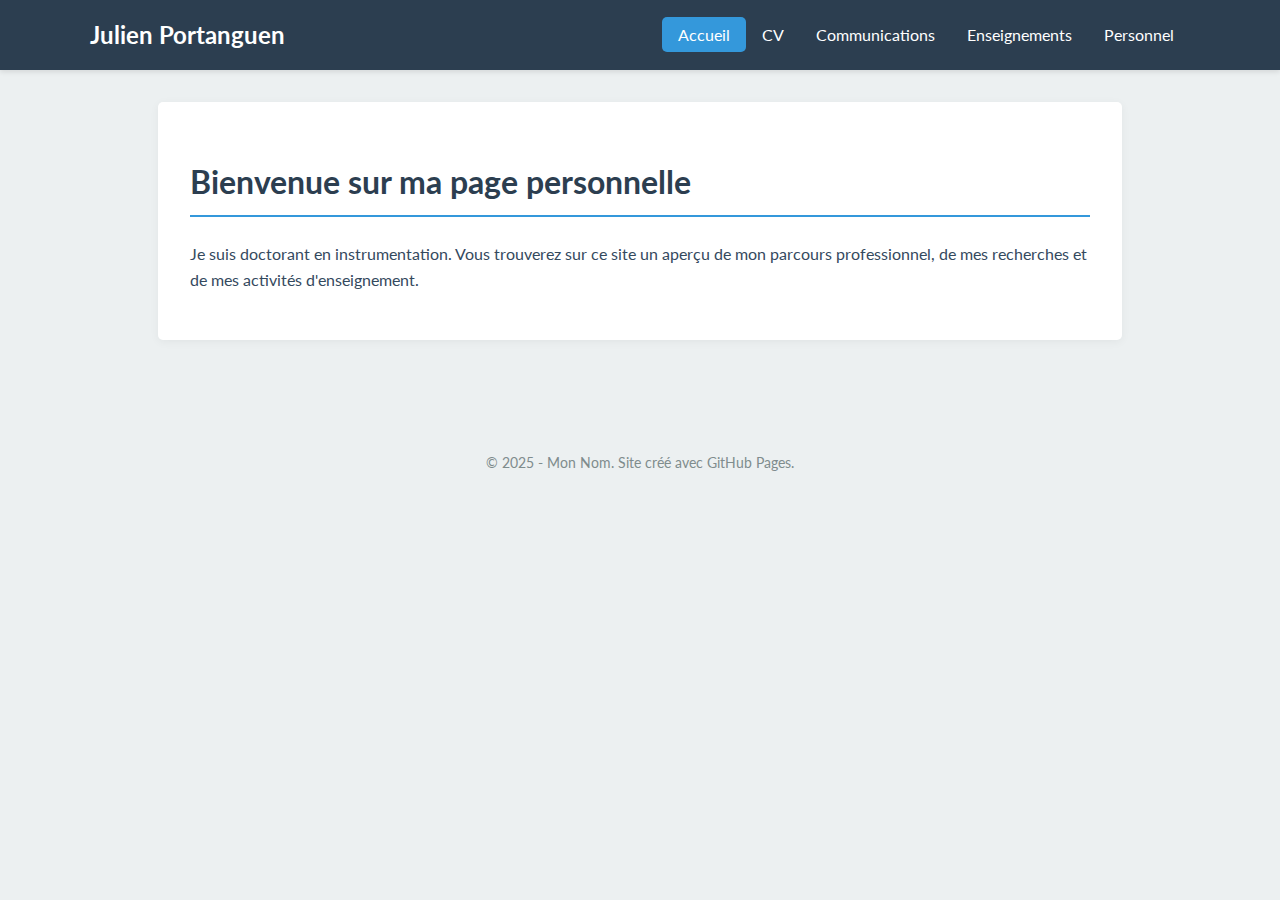
<file: index.html>
<!DOCTYPE html>
<html lang="fr">
<head>
    <meta charset="UTF-8">
    <meta name="viewport" content="width=device-width, initial-scale=1.0">
    <title>Julien Portanguen - Accueil</title>
    <link rel="stylesheet" href="assets/css/style.css">
    <link href="https://fonts.googleapis.com/css2?family=Lato:wght@300;400;700&display=swap" rel="stylesheet">
</head>
<body>

    <header>
        <nav>
            <div class="nav-container">
                <a href="index.html" class="nav-brand">Julien Portanguen</a>
                <ul>
                    <li><a href="index.html" class="active">Accueil</a></li>
                    <li><a href="cv.html">CV</a></li>
                    <li><a href="communications.html">Communications</a></li>
                    <li><a href="enseignements.html">Enseignements</a></li>
                    <li><a href="personnel.html">Personnel</a></li>
                </ul>
            </div>
        </nav>
    </header>

    <main>
        <section class="container">
            <h1>Bienvenue sur ma page personnelle</h1>
            <p>
                Je suis doctorant en instrumentation. Vous trouverez sur ce site un aperçu de mon parcours professionnel, 
                de mes recherches et de mes activités d'enseignement.
            </p>
            </section>
    </main>

    <footer>
        <p>© 2025 - Mon Nom. Site créé avec GitHub Pages.</p>
    </footer>

</body>
</html>
</file>
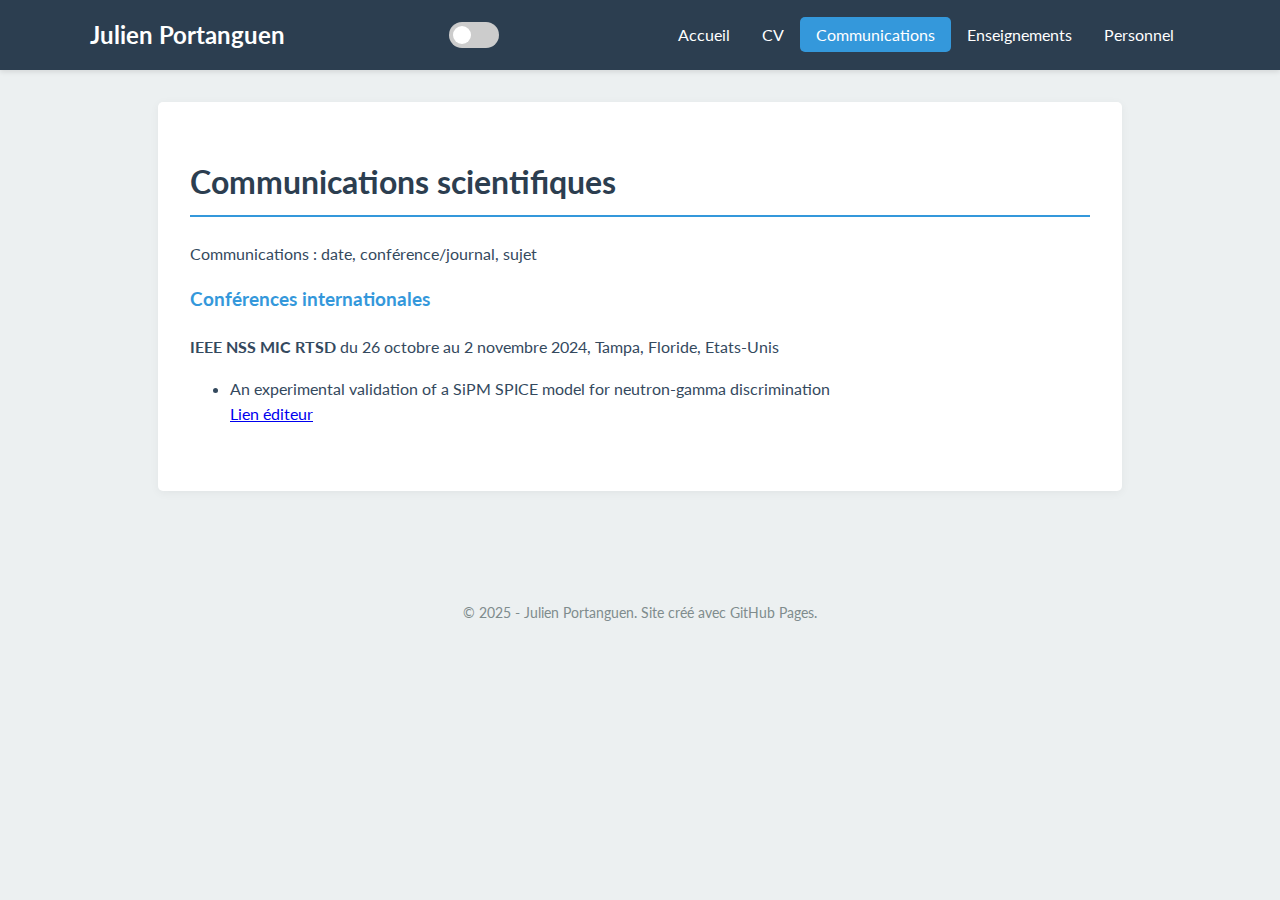
<file: communications.html>
<!DOCTYPE html>
<html lang="fr">
<head>
    <meta charset="UTF-8">
    <meta name="viewport" content="width=device-width, initial-scale=1.0">
    <title>Julien Portanguen - CV</title>
    <link rel="stylesheet" href="assets/css/style.css">
    <link href="https://fonts.googleapis.com/css2?family=Lato:wght@300;400;700&display=swap" rel="stylesheet">
</head>
<body>

    <header>
        <nav>
            <div class="nav-container">
                <a href="index.html" class="nav-brand">Julien Portanguen</a>
                
                <div class="theme-switch-wrapper">
                    <label class="theme-switch" for="checkbox">
                        <input type="checkbox" id="checkbox" />
                        <div class="slider round"></div>
                    </label>
                </div>
                <ul>
                    <li><a href="index.html">Accueil</a></li>
                    <li><a href="cv.html" >CV</a></li> 
                    <li><a href="communications.html"class="active">Communications</a></li>
                    <li><a href="enseignements.html">Enseignements</a></li>
                    <li><a href="personnel.html">Personnel</a></li>
                </ul>
            </div>
        </nav>
    </header>

    <main>
        <section class="container">
            <h1>Communications scientifiques</h1>
            <p>
                Communications : date, conférence/journal, sujet
            </p>
            <article class="cv-item">
                <h3>Conférences internationales</h3>
                <p><strong>IEEE NSS MIC RTSD</strong> du 26 octobre au 2 novembre 2024, Tampa, Floride, Etats-Unis </p>
                <ul>
                    <li> An experimental validation of a SiPM SPICE model for neutron-gamma discrimination</li>
                     <a href="https://ieeexplore.ieee.org/document/10658384" target="_blank">Lien éditeur</a> 
                </ul>
            </article>
        </section>
    </main>

    <footer>
        <p>© 2025 - Julien Portanguen. Site créé avec GitHub Pages.</p>
    </footer>
<script src="assets/js/theme.js"></script>
</body>
</html>
</file>
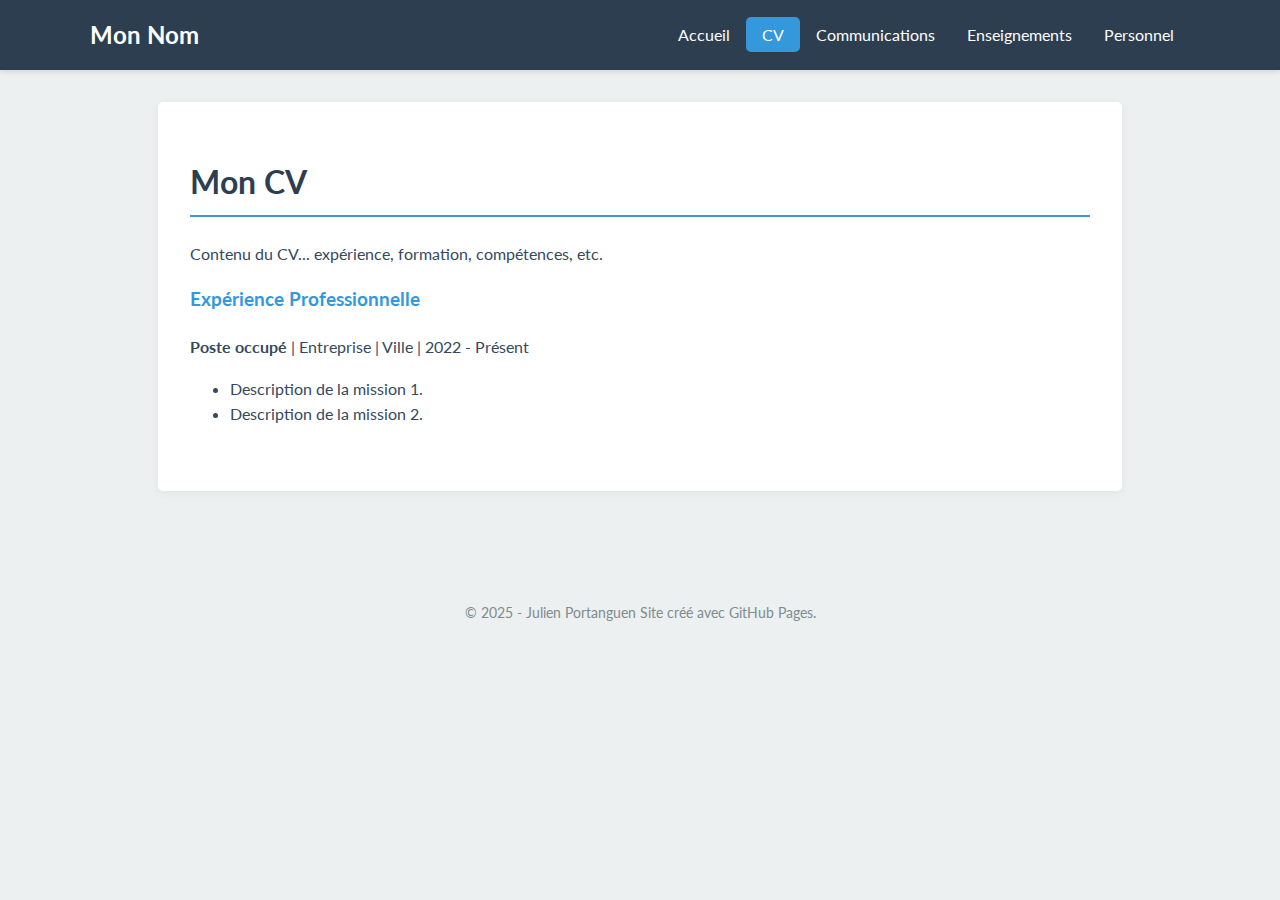
<file: cv.html>
<!DOCTYPE html>
<html lang="fr">
<head>
    <meta charset="UTF-8">
    <meta name="viewport" content="width=device-width, initial-scale=1.0">
    <title>Julien Portanguen - CV</title>
    <link rel="stylesheet" href="assets/css/style.css">
    <link href="https://fonts.googleapis.com/css2?family=Lato:wght@300;400;700&display=swap" rel="stylesheet">
</head>
<body>

    <header>
        <nav>
            <div class="nav-container">
                <a href="index.html" class="nav-brand">Mon Nom</a>
                <ul>
                    <li><a href="index.html">Accueil</a></li>
                    <li><a href="cv.html" class="active">CV</a></li>
                    <li><a href="communications.html">Communications</a></li>                    
                    <li><a href="enseignements.html">Enseignements</a></li>
                    <li><a href="personnel.html">Personnel</a></li>
                </ul>
            </div>
        </nav>
    </header>

    <main>
        <section class="container">
            <h1>Mon CV</h1>
            <p>
                Contenu du CV... expérience, 
                formation, compétences, etc.
            </p>
            <article class="cv-item">
                <h3>Expérience Professionnelle</h3>
                <p><strong>Poste occupé</strong> | Entreprise | Ville | 2022 - Présent</p>
                <ul>
                    <li>Description de la mission 1.</li>
                    <li>Description de la mission 2.</li>
                </ul>
            </article>
        </section>
    </main>

    <footer>
        <p>© 2025 - Julien Portanguen Site créé avec GitHub Pages.</p>
    </footer>

</body>
</html>
</file>
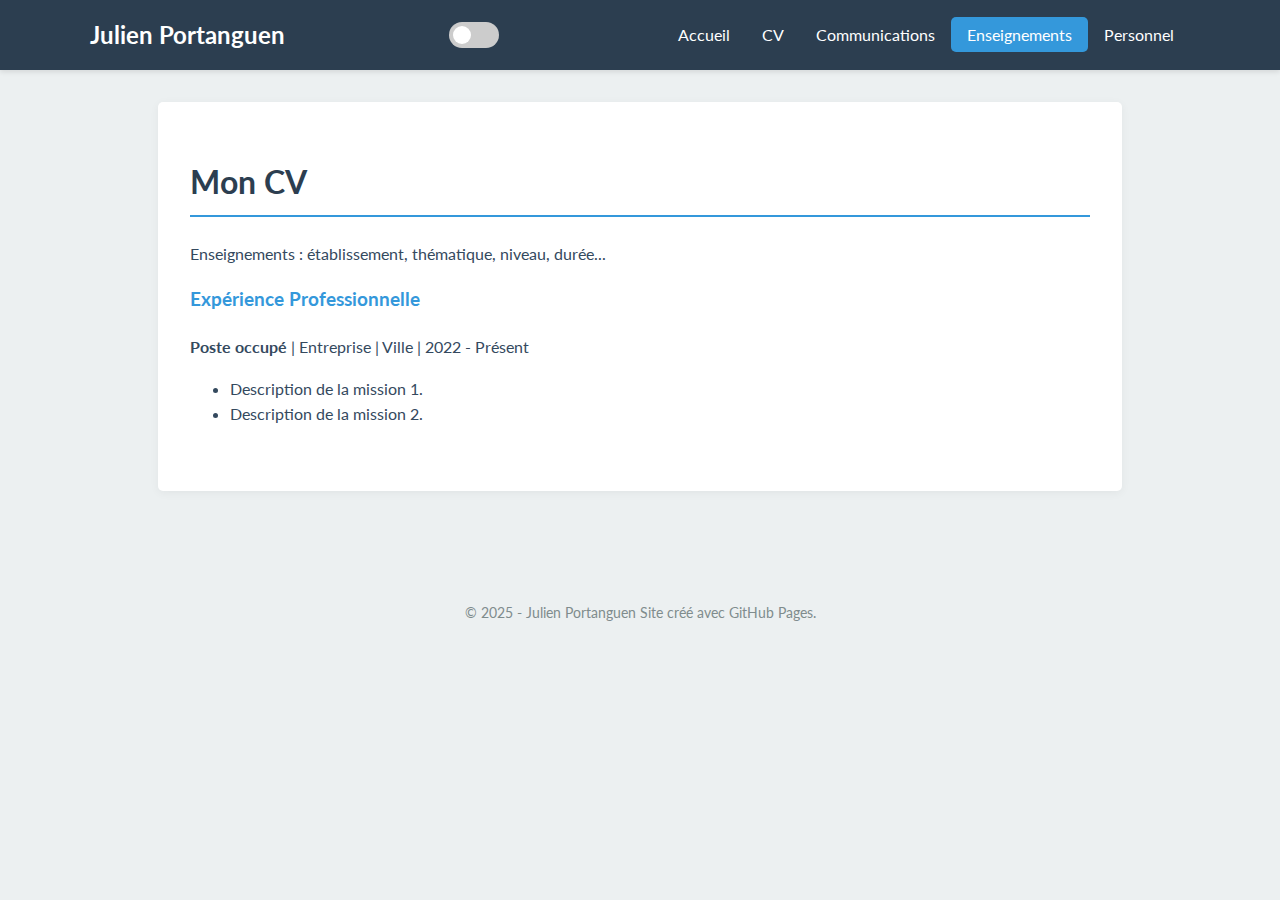
<file: enseignements.html>
<!DOCTYPE html>
<html lang="fr">
<head>
    <meta charset="UTF-8">
    <meta name="viewport" content="width=device-width, initial-scale=1.0">
    <title>Julien Portanguen - CV</title>
    <link rel="stylesheet" href="assets/css/style.css">
    <link href="https://fonts.googleapis.com/css2?family=Lato:wght@300;400;700&display=swap" rel="stylesheet">
</head>
<body>

    <header>
        <nav>
            <div class="nav-container">
                <a href="index.html" class="nav-brand">Julien Portanguen</a>
                <div class="theme-switch-wrapper">
                    <label class="theme-switch" for="checkbox">
                        <input type="checkbox" id="checkbox" />
                        <div class="slider round"></div>
                    </label>
                </div>
                <ul>
                    <li><a href="index.html">Accueil</a></li>
                    <li><a href="cv.html" >CV</a></li>
                    <li><a href="communications.html">Communications</a></li>
                    <li><a href="enseignements.html" class="active">Enseignements</a></li>
                    <li><a href="personnel.html">Personnel</a></li>
                </ul>
            </div>
        </nav>
    </header>

    <main>
        <section class="container">
            <h1>Mon CV</h1>
            <p>
                Enseignements : établissement, thématique, niveau, durée...
            </p>
            <article class="cv-item">
                <h3>Expérience Professionnelle</h3>
                <p><strong>Poste occupé</strong> | Entreprise | Ville | 2022 - Présent</p>
                <ul>
                    <li>Description de la mission 1.</li>
                    <li>Description de la mission 2.</li>
                </ul>
            </article>
        </section>
    </main>

    <footer>
        <p>© 2025 - Julien Portanguen Site créé avec GitHub Pages.</p>
    </footer>
<script src="assets/js/theme.js"></script>
</body>
</html>
</file>
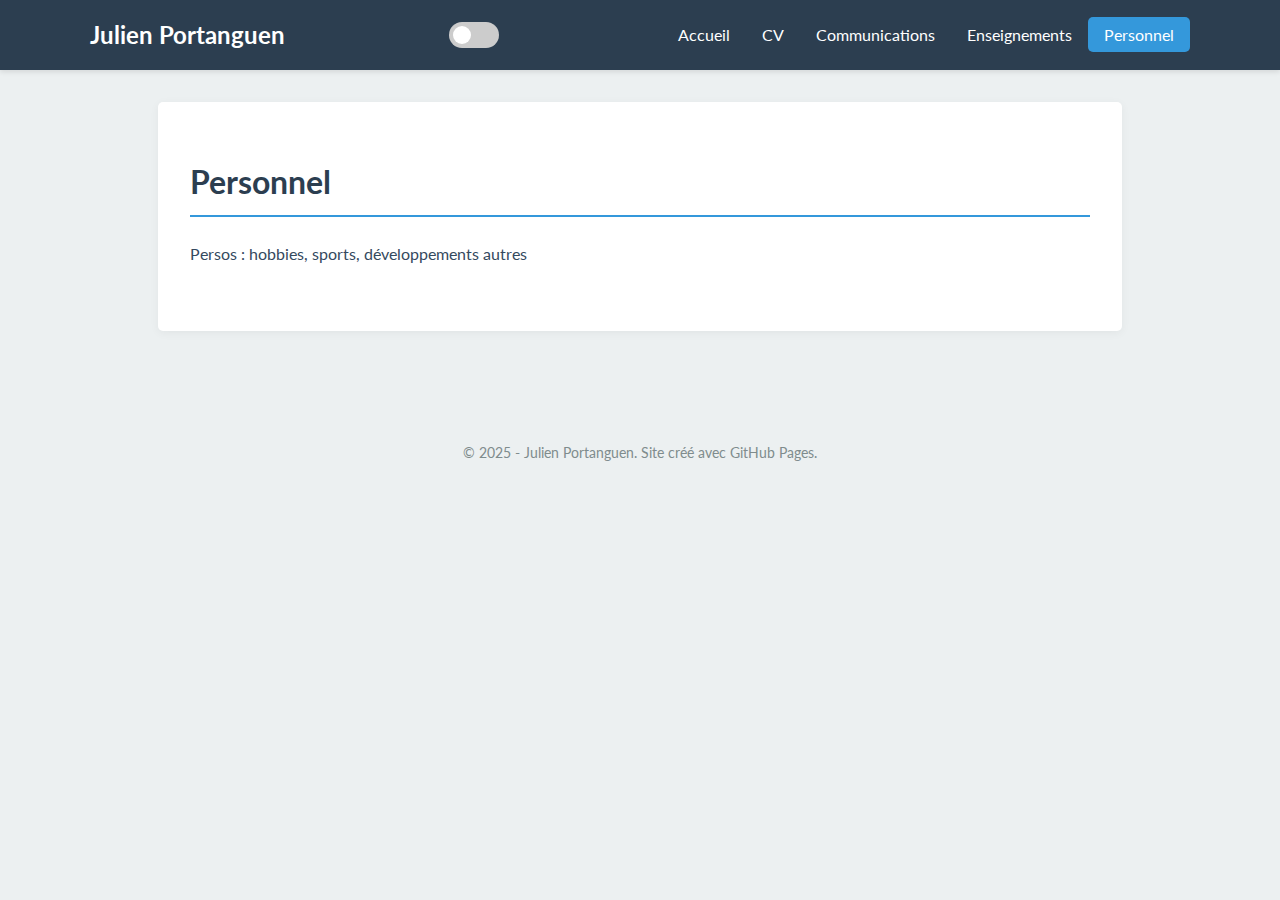
<file: personnel.html>
<!DOCTYPE html>
<html lang="fr">
<head>
    <meta charset="UTF-8">
    <meta name="viewport" content="width=device-width, initial-scale=1.0">
    <title>Julien Portanguen - CV</title>
    <link rel="stylesheet" href="assets/css/style.css">
    <link href="https://fonts.googleapis.com/css2?family=Lato:wght@300;400;700&display=swap" rel="stylesheet">
</head>
<body>

    <header>
        <nav>
            <div class="nav-container">
                <a href="index.html" class="nav-brand">Julien Portanguen</a>
                <div class="theme-switch-wrapper">
                    <label class="theme-switch" for="checkbox">
                        <input type="checkbox" id="checkbox" />
                        <div class="slider round"></div>
                    </label>
                </div>
                <ul>
                    <li><a href="index.html">Accueil</a></li>
                    <li><a href="cv.html" >CV</a></li> 
                    <li><a href="communications.html">Communications</a></li>
                    <li><a href="enseignements.html">Enseignements</a></li>
                    <li><a href="personnel.html" class="active">Personnel</a></li>
                </ul>
            </div>
        </nav>
    </header>

    <main>
        <section class="container">
            <h1>Personnel</h1>
            <p>
                Persos : hobbies, sports, développements autres
            </p>
            <article class="cv-item">

            </article>
        </section>
    </main>

    <footer>
        <p>© 2025 - Julien Portanguen. Site créé avec GitHub Pages.</p>
    </footer>
<script src="assets/js/theme.js"></script>
</body>
</html>
</file>
<file: assets/css/style.css>
/* --- Variables et Style Général --- */
:root {
    --primary-color: #2c3e50; /* Bleu marine foncé */
    --secondary-color: #3498db; /* Bleu clair */
    --background-color: #ecf0f1; /* Gris très clair */
    --text-color: #34495e; /* Gris foncé */
    --light-text-color: #ffffff;
    --border-radius: 5px;
}

body {
    font-family: 'Lato', sans-serif;
    margin: 0;
    background-color: var(--background-color);
    color: var(--text-color);
    line-height: 1.6;
}

/* --- Barre de Navigation --- */
header {
    background-color: var(--primary-color);
    padding: 1rem 0;
    box-shadow: 0 2px 5px rgba(0,0,0,0.1);
    position: sticky;
    top: 0;
    z-index: 1000;
}

.nav-container {
    max-width: 1100px;
    margin: 0 auto;
    display: flex;
    justify-content: space-between;
    align-items: center;
    padding: 0 2rem;
}

.nav-brand {
    color: var(--light-text-color);
    font-size: 1.5rem;
    font-weight: 700;
    text-decoration: none;
}

nav ul {
    list-style: none;
    margin: 0;
    padding: 0;
    display: flex;
}

nav ul li a {
    color: var(--light-text-color);
    text-decoration: none;
    padding: 0.5rem 1rem;
    transition: background-color 0.3s ease;
    border-radius: var(--border-radius);
}

nav ul li a:hover,
nav ul li a.active {
    background-color: var(--secondary-color);
}

/* --- Contenu Principal --- */
main {
    padding: 2rem 0;
}

.container {
    max-width: 900px;
    margin: 0 auto;
    padding: 2rem;
    background-color: #ffffff;
    border-radius: var(--border-radius);
    box-shadow: 0 2px 10px rgba(0,0,0,0.05);
}

h1 {
    color: var(--primary-color);
    border-bottom: 2px solid var(--secondary-color);
    padding-bottom: 0.5rem;
    margin-bottom: 1.5rem;
}

/* --- Section CV (exemple) --- */
.cv-item {
    margin-bottom: 2rem;
}

.cv-item h3 {
    color: var(--secondary-color);
}

/* --- Pied de page --- */
footer {
    text-align: center;
    padding: 2rem 0;
    margin-top: 2rem;
    color: #7f8c8d;
    font-size: 0.9rem;
}

/* --- Responsive pour les mobiles --- */
@media (max-width: 768px) {
    .nav-container {
        flex-direction: column;
    }

    nav ul {
        margin-top: 1rem;
        flex-direction: column;
        width: 100%;
        text-align: center;
    }

    nav ul li {
        margin-bottom: 0.5rem;
    }
}

/* --- AJOUTS POUR LE MODE SOMBRE --- */

/* 1. Variables pour le mode sombre */
body.dark-mode {
    --primary-color: #485a6e; /* Un bleu plus doux */
    --secondary-color: #5dade2; /* Bleu clair ajusté */
    --background-color: #1a1a1a; /* Fond très sombre */
    --text-color: #e8e6e3; /* Texte blanc cassé */
    --light-text-color: #ffffff;
}

/* Appliquer une transition douce lors du changement de thème */
body, header, .container {
    transition: background-color 0.3s ease, color 0.3s ease;
}

/* Ajustement pour le container en mode sombre */
body.dark-mode .container {
    background-color: #2c2c2c;
    box-shadow: 0 2px 10px rgba(0,0,0,0.5);
}

/* 2. Style pour l'interrupteur du mode sombre */
.theme-switch-wrapper {
    display: flex;
    align-items: center;
}
.theme-switch {
    display: inline-block;
    height: 26px;
    position: relative;
    width: 50px;
}
.theme-switch input {
    display: none;
}
.slider {
    background-color: #ccc;
    bottom: 0;
    cursor: pointer;
    left: 0;
    position: absolute;
    right: 0;
    top: 0;
    transition: .4s;
}
.slider:before {
    background-color: #fff;
    bottom: 4px;
    content: "";
    height: 18px;
    left: 4px;
    position: absolute;
    transition: .4s;
    width: 18px;
}
input:checked + .slider {
    background-color: var(--secondary-color);
}
input:checked + .slider:before {
    transform: translateX(24px);
}
.slider.round {
    border-radius: 34px;
}
.slider.round:before {
    border-radius: 50%;
}
</file>
